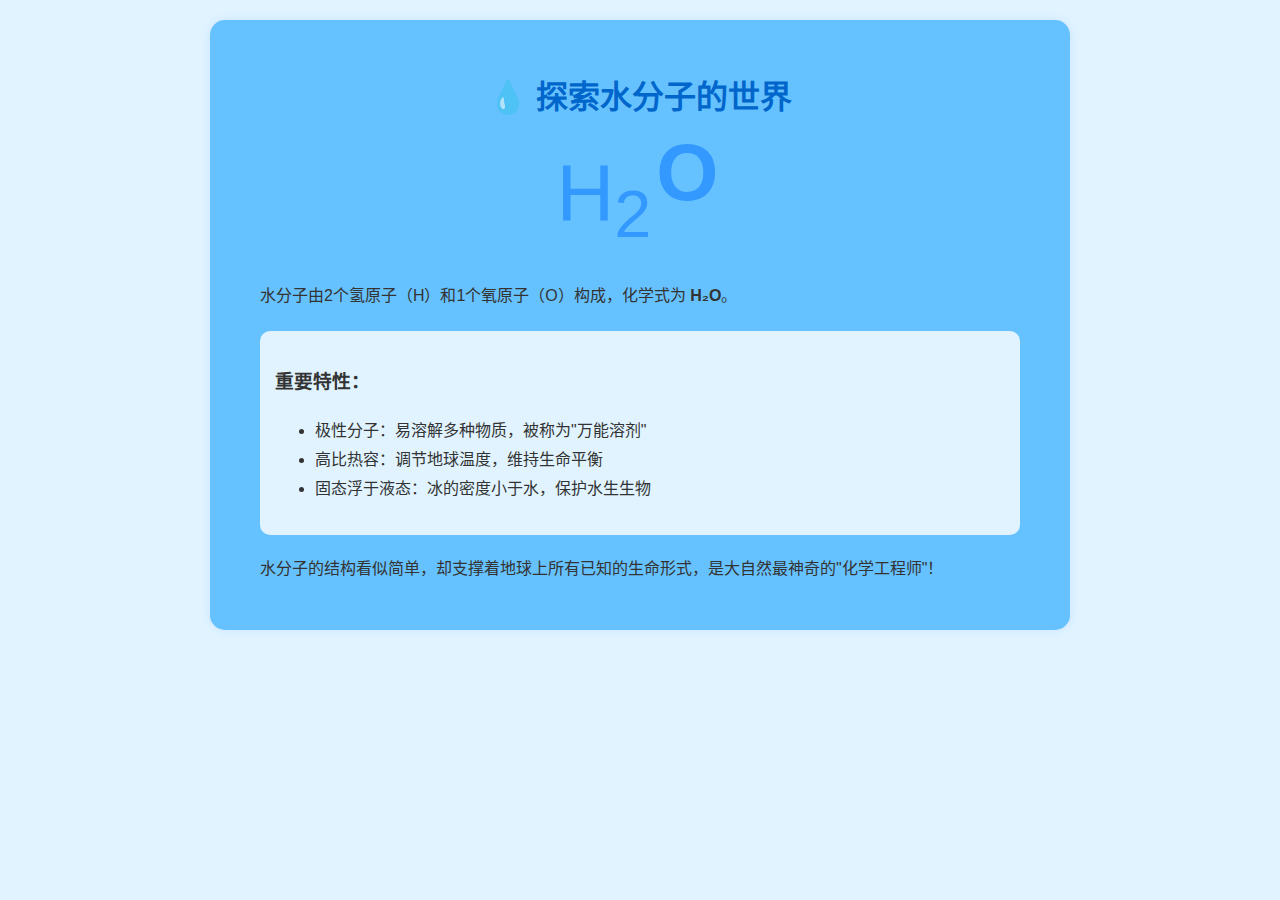
<file: zuoye.html>
<!DOCTYPE html>
<html lang="zh-CN">
<head>
    <meta charset="UTF-8">
    <meta name="viewport" content="width=device-width, initial-scale=1.0">
    <title>水分子的奥秘</title>
    <style>
        body {
            margin: 0;
            padding: 20px;
            background-color: #e0f3ff; /* 淡蓝背景 */
            font-family: '微软雅黑', sans-serif;
        }

        .water-container {
            max-width: 800px;
            margin: 0 auto;
            background-color: #66c2ff; /* 主蓝色背景 */
            padding: 30px;
            border-radius: 15px;
            box-shadow: 0 0 10px rgba(0, 120, 255, 0.1); /* 阴影效果 */
        }

        .water-molecule {
            text-align: center;
            margin: 30px 0;
        }

        /* 水分子图示 */
        .h2o {
            display: inline-block;
            position: relative;
            font-size: 80px;
            color: #3399ff;
        }

        .h2o span {
            position: relative;
            top: -20px;
            margin: 0 5px;
        }

        .o {
            font-weight: bold;
        }

        .content {
            line-height: 1.8;
            color: #333;
            padding: 0 20px;
        }

        h1 {
            text-align: center;
            color: #0066cc;
            margin-bottom: 20px;
        }

        .fact {
            background-color: #e0f3ff;
            padding: 15px;
            border-radius: 10px;
            margin: 20px 0;
        }
    </style>
</head>
<body>
    <div class="water-container">
        <h1>💧 探索水分子的世界</h1>
        
        <div class="water-molecule">
            <span class="h2o">
                H<sub>2</sub><span class="o">O</span>
            </span>
        </div>

        <div class="content">
            <p>水分子由2个氢原子（H）和1个氧原子（O）构成，化学式为 <strong>H₂O</strong>。</p >
            
            <div class="fact">
                <h3>重要特性：</h3>
                <ul>
                    <li>极性分子：易溶解多种物质，被称为"万能溶剂"</li>
                    <li>高比热容：调节地球温度，维持生命平衡</li>
                    <li>固态浮于液态：冰的密度小于水，保护水生生物</li>
                </ul>
            </div>

            <p>水分子的结构看似简单，却支撑着地球上所有已知的生命形式，是大自然最神奇的"化学工程师"！</p >
        </div>
    </div>
</body>
</html>
</file>
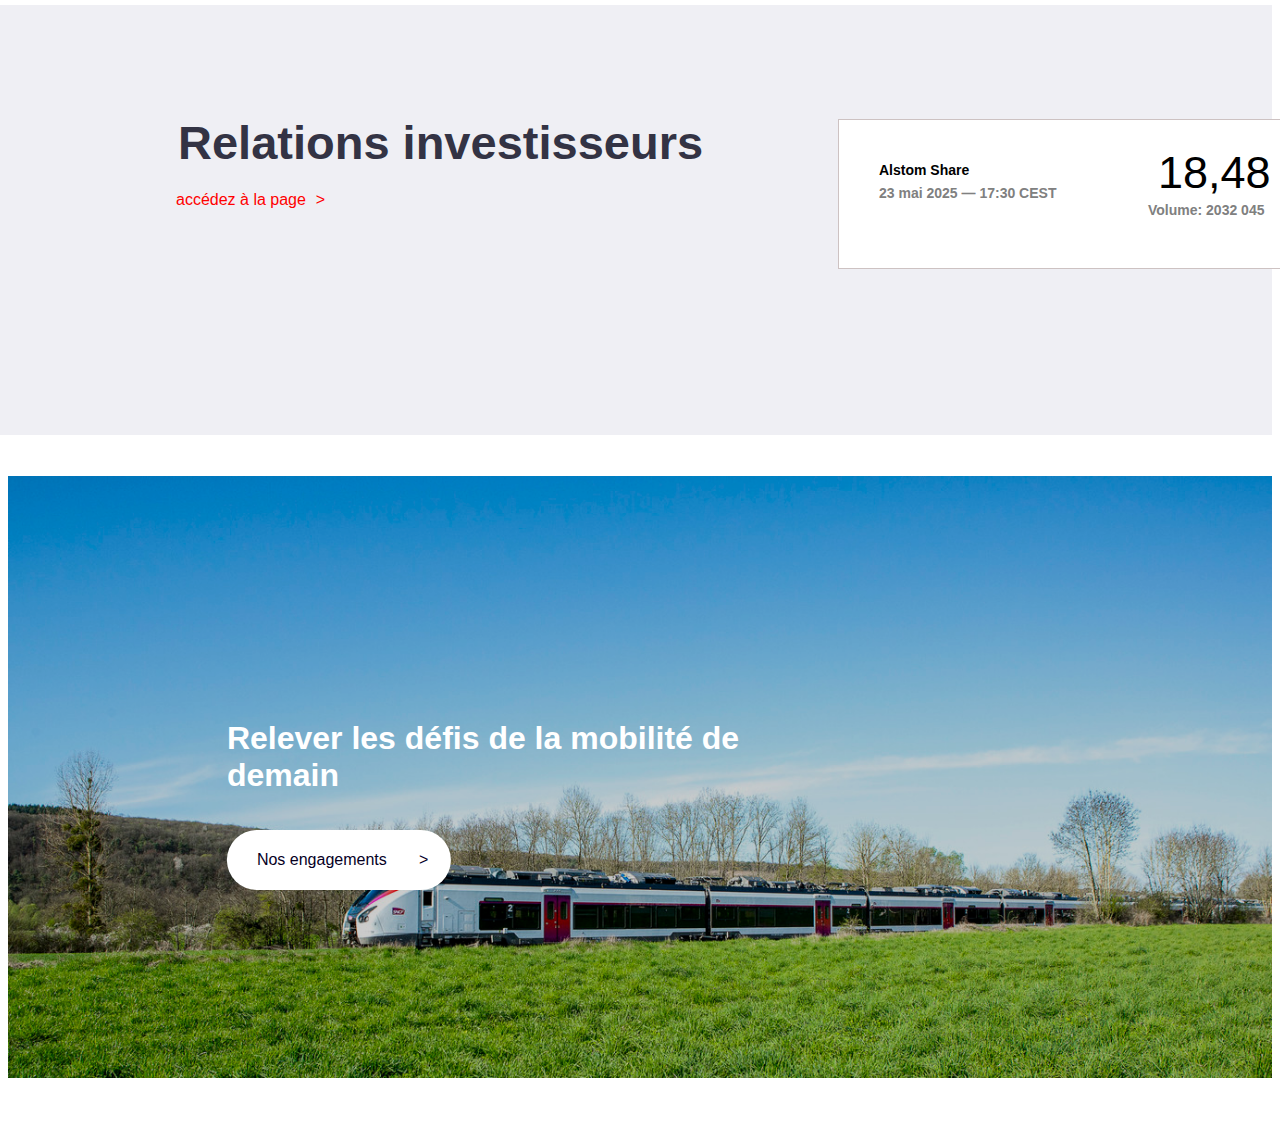
<file: wjy/alstom.html>
<!DOCTYPE html>
<html lang="zh-CN">
<head>
    <meta charset="UTF-8">
    <meta name="viewport" content="width=device-width, initial-scale=1.0">
    <title>alstom</title>
    <link rel="stylesheet" href="5styles.css">
</head>
<body>
    <div class="h1-background"></div>
    <h1>
        <span style="line-height: 1.6;">Relations  investisseurs</span> 
        <a href="your-url">
            <p class="p1" style="margin-top: 10px;">accédez à la page <span class="arrow">&gt;</span></p>            
        </a>  
        <p class="p4">
            18,48 €
        </p>
        <p class="p3">
            Alstom Share<br>
            <img src="17.png" class="triangle-img">
            <span class="second-line"><br>23 mai 2025 — 17:30 CEST</span>
        </p>
        <p class="p5">
            Volume: 2032 045        
        </p>       
        <p class="p6" style="margin-left: 80px;">
            -1,23 %
        </p>    
    </h1>
    <div class="image-container" style="margin-top: 65px;">
        <img src="16.jpg" alt="示例图片">
        <h2>
            <span style="font-family: sans-serif; margin-top: -8px; display: inline-block;">Relever les défis de la mobilité de</span><br>
            <span style="font-family: sans-serif;">demain</span><br>
            <a href="1">
                <p class="p2" style="color: #06001f; transition: color 0.3s; " 
                   onmouseover="this.style.color='red'" 
                   onmouseout="this.style.color='#06001f'">
                    Nos engagements 
                    <span class="arrow" style="margin-right: 4px;"> > </span>
                </p> 
            </a>
        </h2>
    </div>
</body>
</html>
</file>
<file: wjy/5styles.css>
a {
    font-size: 16px;
}
.p1 {
    font-size: 16px;
    color: red;
    text-decoration: none;
    margin-top: 55px;
}

h1 {
    font-size: 35px;
    margin-top: 20px;
    color:rgb(4, 6, 29)
}
.link {
    font-size: 16px;
    color: #ff0000;
    text-decoration: none;
}

.link:hover {
    color: #ff0000;
}

.link:visited {
    color: #ff0000;
}
a .p2 {
    color: #0000EE; 
    text-decoration: underline;
    text-decoration: none;
}

a:hover .p2 {
    color: red; 
    text-decoration: none; }

.image-container {
    position: relative;
    margin-top: 80px; 
    width: 100%; 
}

.image-container img {
    width: 100%;
    height: auto;
    margin-top: 40px; 
    filter: brightness(0.8);
    transform: translateY(-40px); 
}

.image-container h2 {
    position: absolute;
    top: 330px;
    left: 475px;
    transform: translate(-50%, -50%) translateY(-30px); 
    color: white;
    z-index: 1;
    font-size: 32px;
} 

.p2 {
    background-color: white;
    display: inline-flex;
    align-items: center;
    padding: 20px 30px; 
    border-radius: 40px; 
    position: relative; 
    top: 20px;   
}
link.p1 {
    font-size: 16px;
    color: red;
    text-decoration: none;
    margin-top: 15px;
    margin-left: 0%;
}
h1 {
    font-size: 47px; 
    padding-top: 85px; 
    margin-bottom: 10px; 
    margin-left: 180px; 
    color:rgb(6, 10, 54)
}

.p1 {
    font-size: 16px;
    color: red;
    text-decoration: none;
    margin-top: 15px; 
    margin-left: 0;
    font-weight: 600
}
.p2{
  font-size: 16px;
  color: red;
  text-decoration: none;
  background-color: white;
  display: inline-flex;
  align-items: center;
  padding: 20px 30px; 
  border-radius: 40px; 
  position: relative; 
}

.p2 .arrow {
    display: inline-block;
    width: 20px; 
    height: 20px; 
    line-height: 20px; 
    text-align: center; 
    border-radius: 50%; 
    background-color: transparent; 
    transition: all 0.3s ease;
    margin-left: 10px; 
    transform: translateX(17px); 
}

.p2:hover .arrow {
    background-color: red; 
    color: white; 
    transform: translateX(20px) scale(2.2); 
}
h1 {
    position: relative; 
    font-size: 47px; 
    padding-top: 85px; 
    margin-bottom: 10px; 
    margin-left: 0;
    padding-left: 220px; 
    color: #333344; 
    left: -50px; 
}

h1::after {
    content: "";
    position: absolute;
    top: -15px;
    left: -70px;
    right: -50px; 
    height: 430px;
    background-color: #efeff4;
    z-index: -1;
}
.p1 {
    position: relative;
    margin-left: 0;
    padding-left:0;
    transform: translateX(-2px); 
}

.p1 .arrow {
    display: inline-block;
    width: 20px; 
    height: 20px; 
    line-height: 20px; 
    text-align: center; 
    border-radius: 50%;
    transition: all 0.3s ease; 
    background-color: transparent; 
}


.p1:hover .arrow,
.p1 .arrow:hover {
    background-color: red; 
    color: white; 
    transform: translateX(5px) scale(1.3); 
}

.p1::after {
    content: ""; 
    position: absolute;
    top: 0;
    left: 0;
    width: 100%; 
    height: 100%; 
    z-index: -1; 
}
.p2{
  font-size: 16px;
  color: red;
  text-decoration: none;
}
.p1:hover {
    color: #ff5555; 
}
a {
    text-decoration: none;
}
    h1 {
        color: #333344; 
    }
    body {
        position: relative; 
    }
    
    .p3{
        position: absolute;
        top: 85px; 
        left: 880px; 
        width: 550px; 
        height: 150px;
        background-color: white;
        display: flex;
        flex-wrap: wrap;
        z-index: 1; 
        border: 1px solid rgb(205, 194, 194); 
        padding: 40px 40px 20px;
        box-sizing: border-box; 
        font-size: 14px; 
        line-height: 1.5; 
        overflow: auto; 
        color: #000;
    }
.p3, .p4 {
    text-decoration: none; 
    color: #000; 
}
.p3 .second-line {
    color: gray;
    content: attr(data-second-line);
    color: #808080; 
    width: 100%;
    display: block; 
    position: relative;
    left: 0px;
    margin-top: -55px; 
}

.p3:hover, .p4:hover {
    color: #000; 
    text-decoration: none; 
}
h1 {
    position: relative; 
    left: -50px;
}

.p4 {
    position: relative;
    top: -123px; 
    left: 980px; 
    text-decoration: none; 
    color: #000;
    font-size: 45px;
    z-index: 2;
    font-weight: 300;
    margin-top: 60px;
}

.p5{
    color: gray ; 
    font-size: 14px;
    position: relative;
    top: -165px; 
    left: 970px; 
    text-decoration: none; 
    z-index: 2;
}
.p3 {
    text-align: left; 
    white-space: normal;
}

.triangle-img {
    position: relative; 
    left: 330px; 
    top: 20px; 
    width: 30px;
    height: 25px; 
    object-fit: cover; 
}

.p6 {
    color: red;
    font-size: 12px;
    position: relative; 
    left: 1030px; 
    top: -198px; 
    z-index: 2;
}
.p1, .p2 {
    font-weight: 540;
}

body {
    font-family:  sans-serif;
}
.sans-serif-text {
    font-family: sans-serif;
}
</file>
